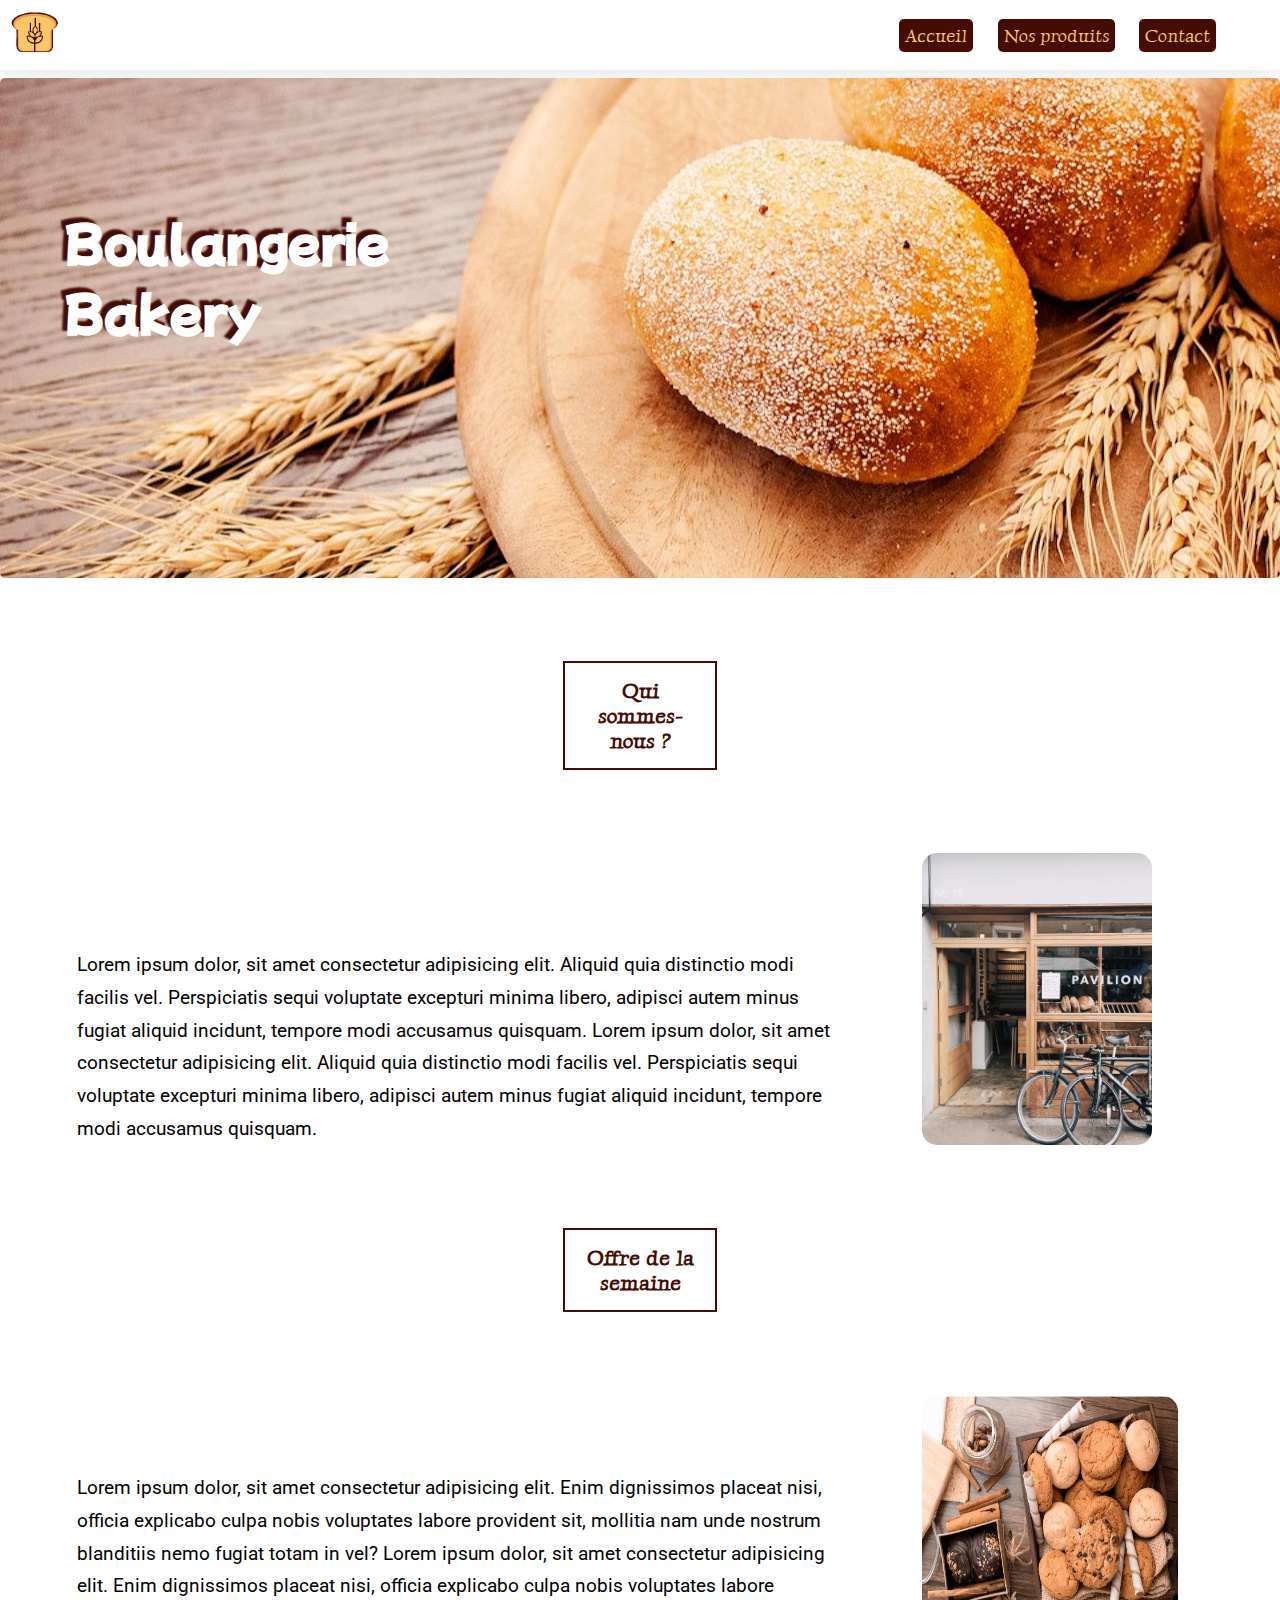
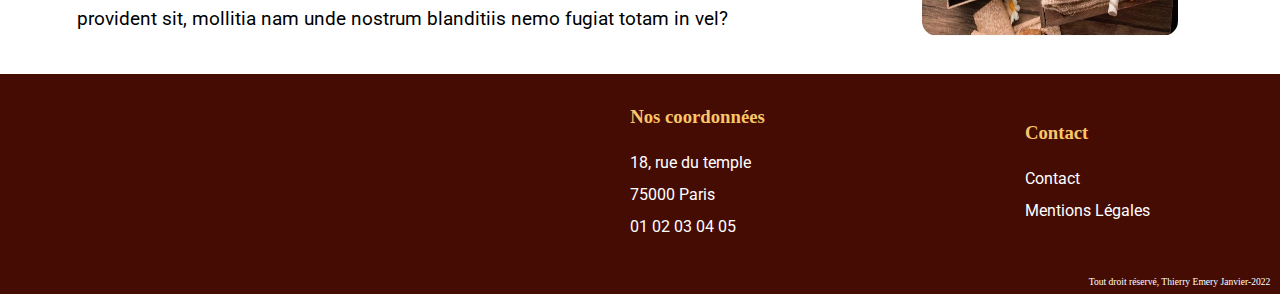
<file: index.html>
<!DOCTYPE html>
<html lang="fr">
  <head>
    <meta charset="UTF-8" />
    <meta http-equiv="X-UA-Compatible" content="IE=edge" />
    <meta name="viewport" content="width=device-width, initial-scale=1.0" />
    <title>Site vitrine Boulangerie</title>
    <!-- Font Awesome -->
    <link rel="stylesheet" href="https://cdnjs.cloudflare.com/ajax/libs/font-awesome/6.0.0-beta3/css/all.min.css" integrity="sha512-Fo3rlrZj/k7ujTnHg4CGR2D7kSs0v4LLanw2qksYuRlEzO+tcaEPQogQ0KaoGN26/zrn20ImR1DfuLWnOo7aBA==" crossorigin="anonymous" referrerpolicy="no-referrer" />
    <!-- Fin Font Awesome-->
    <link rel="shortcut icon" href="./assets/img/favicon.PNG" type="image/x-icon">
    <link rel="stylesheet"  href="./assets/css/style.css" />
  </head>
  <body>
    <header>
      <div id="logo">
        <img src="./assets/img/logo.PNG" alt="Logo de la boulangerie"/>
      </div>
      <nav>
        <a href="index.html">Accueil</a>
        <a href="products.html">Nos produits</a>
        <a href="contact.html">Contact</a>
      </nav>
    </header>
    <div id="ban">
      <h1>Boulangerie Bakery</h1>
      <!-- intégration de l'image via css -->
    </div>
    <section id="presentation">
      <!-- Premier article -->
      <h2>Qui sommes-nous ?</h2>
      <div class="about">
          <p>
            Lorem ipsum dolor, sit amet consectetur adipisicing elit. Aliquid quia
            distinctio modi facilis vel. Perspiciatis sequi voluptate excepturi
            minima libero, adipisci autem minus fugiat aliquid incidunt, tempore
            modi accusamus quisquam.
            Lorem ipsum dolor, sit amet consectetur adipisicing elit. Aliquid quia
            distinctio modi facilis vel. Perspiciatis sequi voluptate excepturi
            minima libero, adipisci autem minus fugiat aliquid incidunt, tempore
            modi accusamus quisquam.
          </p>
      
          <img
            src="./assets/img/photo-commerce.jpeg"
            alt="Photo de la boulangerie" class="shop"
          />
      </div>  
      <!-- Fin Premier article -->

      <!-- Second Article -->   
      <h2>Offre de la semaine</h2>
      <div class="offers">
        <p>
          Lorem ipsum dolor, sit amet consectetur adipisicing elit. Enim
          dignissimos placeat nisi, officia explicabo culpa nobis voluptates
          labore provident sit, mollitia nam unde nostrum blanditiis nemo fugiat
          totam in vel?
          Lorem ipsum dolor, sit amet consectetur adipisicing elit. Enim
          dignissimos placeat nisi, officia explicabo culpa nobis voluptates
          labore provident sit, mollitia nam unde nostrum blanditiis nemo fugiat
          totam in vel?
        </p>
        <img src="./assets/img/offre-semaine.JPG" alt="Offre de la semaine" class="products" />
      </div>
      <!-- Fin Second Article -->
    </section>
    <footer>
        <div class="footContain">
          <div class="location">
            <iframe src="https://www.google.com/maps/embed?pb=!1m18!1m12!1m3!1d2624.769747666757!2d2.355444915087584!3d48.862600908365174!2m3!1f0!2f0!3f0!3m2!1i1024!2i768!4f13.1!3m3!1m2!1s0x47e66e04eb68196d%3A0xcb595039f6237c68!2sRue%20du%20Temple%2C%20Paris!5e0!3m2!1sfr!2sfr!4v1642579741656!5m2!1sfr!2sfr" width="240" height="180" style="border:0; border-radius: 5px;" allowfullscreen="" loading="lazy"></iframe>
          </div>
          <div class="adress">
              <h3>Nos coordonnées</h3>
              <p>18, rue du temple</p>
              <p>75000 Paris</p>
              <p>01 02 03 04 05</p>
          </div>
          <div class="contact">
              <h3>Contact</h3>
              <ul>
                  <li><a href="#"><i class="fab fa-facebook icoFB"></i></a></li>
                  <li><a href="#">Contact</a></li>
                  <li><a href="#">Mentions Légales</a></li>
              </ul>
          </div>
      </div>
        <P class="author"><i class="far fa-copyright"></i>Tout droit réservé, Thierry Emery Janvier-2022</P>
    </footer>
</html>
</file>
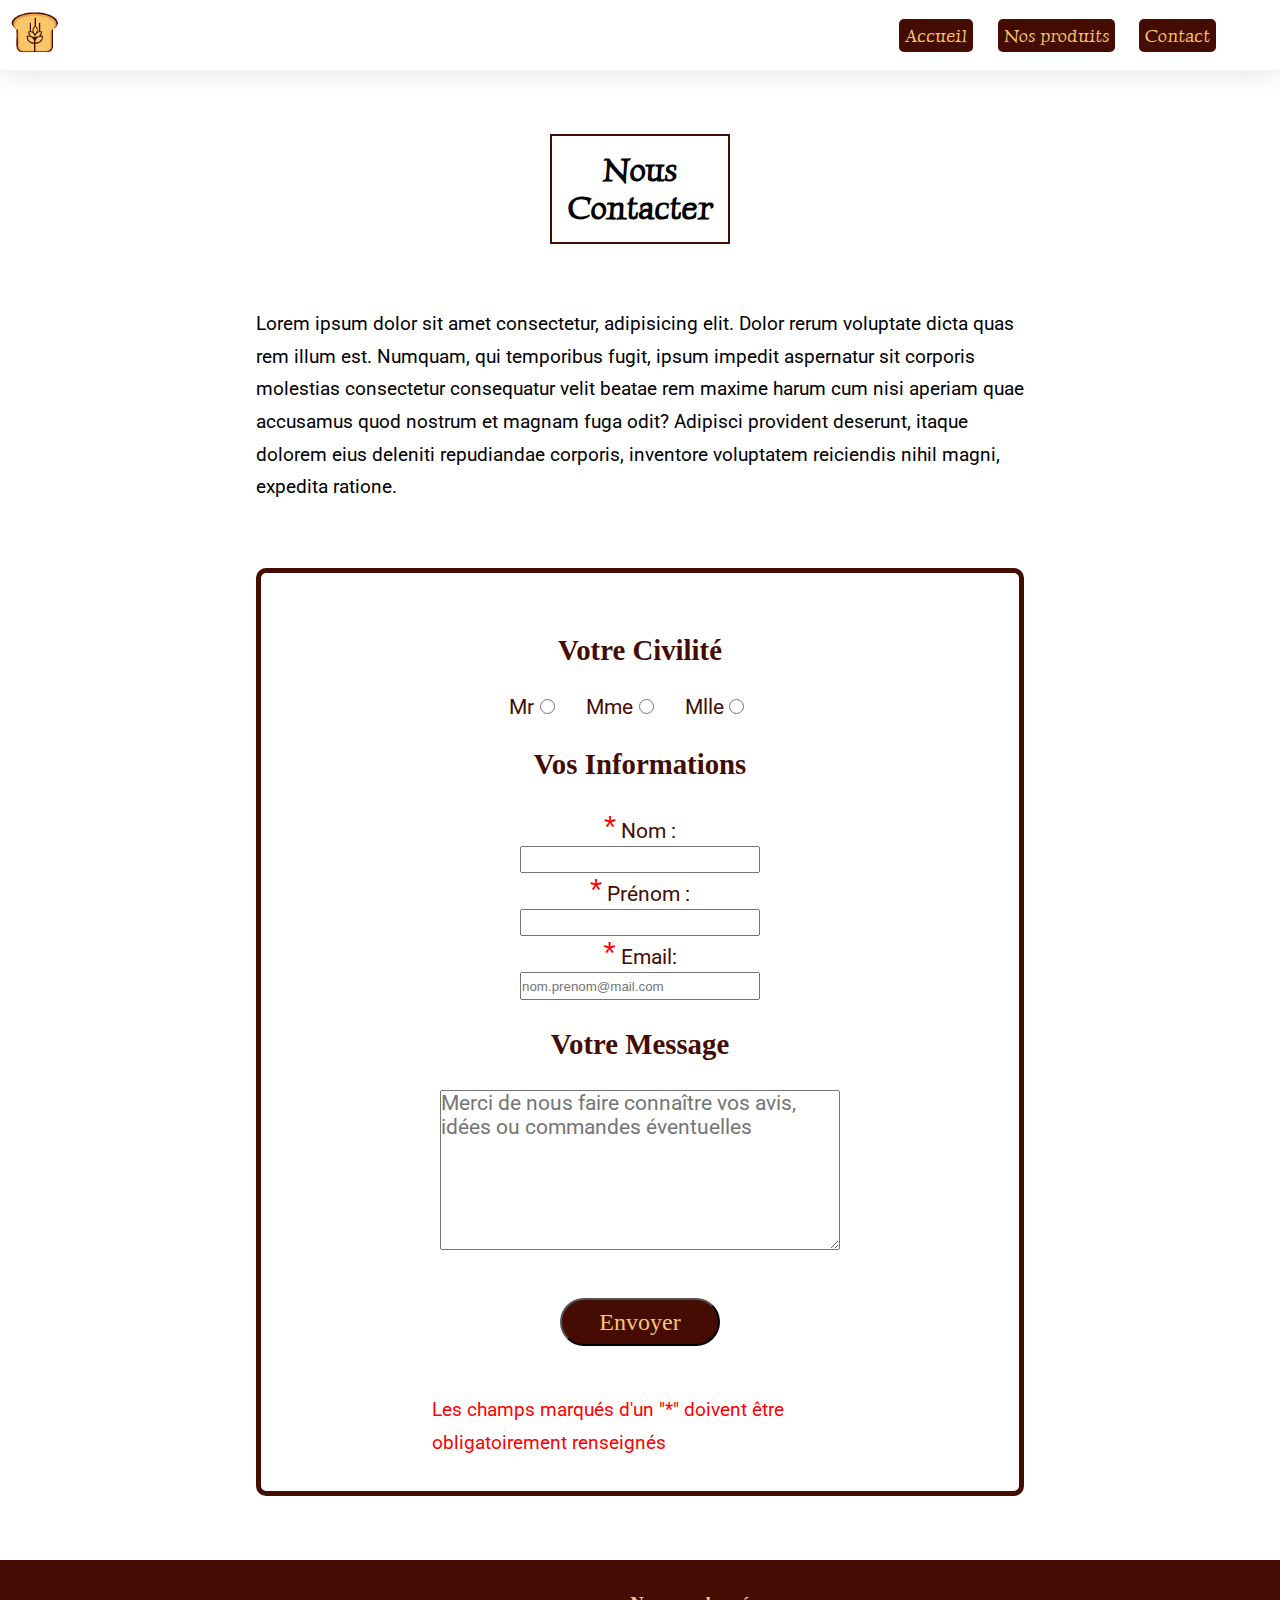
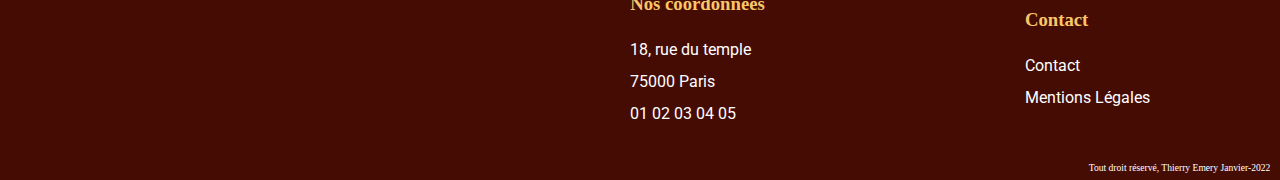
<file: contact.html>
<!DOCTYPE html>
<html lang="fr">
  <head>
    <meta charset="UTF-8" />
    <meta http-equiv="X-UA-Compatible" content="IE=edge" />
    <meta name="viewport" content="width=device-width, initial-scale=1.0" />
    <title>Site vitrine Boulangerie</title>
    <!-- Font Awesome -->
    <link rel="stylesheet" href="https://cdnjs.cloudflare.com/ajax/libs/font-awesome/6.0.0-beta3/css/all.min.css" integrity="sha512-Fo3rlrZj/k7ujTnHg4CGR2D7kSs0v4LLanw2qksYuRlEzO+tcaEPQogQ0KaoGN26/zrn20ImR1DfuLWnOo7aBA==" crossorigin="anonymous" referrerpolicy="no-referrer" />
    <!-- Fin Font Awesome-->
    <link rel="shortcut icon" href="./assets/img/favicon.PNG" type="image/x-icon">
    <link rel="stylesheet"  href="./assets/css/style.css" />
  </head>
  <body>
    <header>
      <div id="logo">
        <img src="./assets/img/logo.PNG" alt="Logo de la boulangerie"/>
      </div>
      <nav>
        <a href="index.html">Accueil</a>
        <a href="products.html">Nos produits</a>
        <a href="contact.html">Contact</a>
      </nav>
    </header>

    <section id="contact">
        <h1>Nous Contacter</h1>
        <p>Lorem ipsum dolor sit amet consectetur, adipisicing elit. Dolor rerum voluptate dicta quas rem illum est. Numquam, qui temporibus fugit, ipsum impedit aspernatur sit corporis molestias consectetur consequatur velit beatae rem maxime harum cum nisi aperiam quae accusamus quod nostrum et magnam fuga odit? Adipisci provident deserunt, itaque dolorem eius deleniti repudiandae corporis, inventore voluptatem reiciendis nihil magni, expedita ratione.</p>
        <form>
            <h3 class="formTitle">Votre Civilité</h3>
            <div class="civ">
                <label for="civility"> Mr</label>
                <input type="radio" id="civility" name="civility" Value ="Mr">
                <label for="civility"> Mme</label>
                <input type="radio" id="civility" name="civility" Value ="Mme">
                <label for="civility"> Mlle</label>
                <input type="radio" id="civility" name="civility" Value ="Mlle">
            </div>

            <h3 class="formTitle">Vos Informations</h3>
            <label for="name"><span class="obligatory">*</span> Nom : </label>
            <input type="text" id="name" name="name" required>
            <label for="firstName"><span class="obligatory">*</span> Prénom : </label>
            <input type="text" id="firstName" name="firstName" required>
            <label for="email"><span class="obligatory">*</span> Email: </label>
            <input type="mail" id="email" name="email" placeholder="nom.prenom@mail.com" required>

            <h3 class="formTitle">Votre Message</h3>
            <label for="messsage"></label>
            <textarea name="message" id="message" placeholder="Merci de nous faire connaître vos avis, idées ou commandes éventuelles"></textarea>

            <input type="submit" value="Envoyer" class="buttonValid">

            <p>Les champs marqués d'un "*" doivent être obligatoirement renseignés</p>
        </form>
    </section>
   
    <footer>
        <div class="footContain">
          <div class="location">
            <iframe src="https://www.google.com/maps/embed?pb=!1m18!1m12!1m3!1d2624.769747666757!2d2.355444915087584!3d48.862600908365174!2m3!1f0!2f0!3f0!3m2!1i1024!2i768!4f13.1!3m3!1m2!1s0x47e66e04eb68196d%3A0xcb595039f6237c68!2sRue%20du%20Temple%2C%20Paris!5e0!3m2!1sfr!2sfr!4v1642579741656!5m2!1sfr!2sfr" width="240" height="180" style="border:0; border-radius: 5px;" allowfullscreen="" loading="lazy"></iframe>
          </div>
          <div class="adress">
              <h3>Nos coordonnées</h3>
              <p>18, rue du temple</p>
              <p>75000 Paris</p>
              <p>01 02 03 04 05</p>
          </div>
          <div class="contact">
              <h3>Contact</h3>
              <ul>
                  <li><a href="#"><i class="fab fa-facebook icoFB"></i></a></li>
                  <li><a href="#">Contact</a></li>
                  <li><a href="#">Mentions Légales</a></li>
              </ul>
          </div>
      </div>
        <P class="author"><i class="far fa-copyright"></i>Tout droit réservé, Thierry Emery Janvier-2022</P>
    </footer>
</html>
</file>
<file: assets/css/style.css>
/* Fonts Personnalisées */
@import url("https://fonts.googleapis.com/css2?family=Luxurious+Roman&family=Mochiy+Pop+P+One&family=Roboto:wght@400;500;700;900&display=swap");

/* Variables */
:root {
  --marron_clair: #fac668;
  --marron_fonce: #450c04;
  --blanc: #ffffff;
  --vert: #4cda0b;
  --orange: #bd9b83;
  --orangevif: #ffa500;
  --grisfonce: #555555;
  --grisclair: #999999;
  --grislight: #dddddd;
  --grissuperlight: #aaaaaa;
  --rouge: #ff0000;
}

/* Style Général */
* {
  margin: 0;
  padding: 0;
  box-sizing: border-box;
  font-family: Arial, Helvetica, sans-serif;
  text-decoration: none;
}

ul {
  list-style-type: none;
}

/* Mise en page Index */

/* Style du Header */

header {
  width: 100%;
  height: 70px;
  display: flex;
  justify-content: space-between;
  align-items: center;
  box-shadow: 0px 0px 30px rgba(170, 170, 170, 0.4);
  margin-bottom: 8px;
}

#logo img {
  width: 50px;
  margin-left: 20%;
}

.wheat img {
  width: 10rem;
}

nav {
  margin-right: 5%;
}

nav a {
  background-color: var(--marron_fonce);
  margin-left: 20px;
  padding: 6px;
  font-family: "Luxurious Roman", "cursive";
  font-size: 1.1rem;
  color: var(--marron_clair);
  border-radius: 5px;
}

nav a:hover {
  background-color: var(--marron_clair);
  color: var(--marron_fonce);
  transition: all 0.5s ease-in-out;
}

/* Style de la Bannière et du Titre H1 */

#ban {
  width: 100%;
  height: 500px;
  background: url("../img/ban-accueilxl.jpg") no-repeat;
  background-position: center;
  object-fit: cover;
  border-radius: 5px;
}

#ban h1 {
  width: 5rem;
  font-family: "Mochiy Pop P One", sans-serif;
  font-size: 3rem;
  color: var(--blanc);
  padding-top: 10%;
  padding-left: 5%;
  text-shadow: -5px -5px 2px var(--marron_fonce);
}

/*Style de la section*/

section {
  margin-top: 2.5%;
  margin-bottom: 3%;
}

#presentation h2 {
  width: 12%;
  font-family: "Luxurious Roman", "cursive";
  font-size: 1.3rem;
  color: var(--marron_fonce);
  border: 2px solid var(--marron_fonce);
  margin: 4em auto;
  padding: 15px;
  text-align: center;
}

.about,
.offers {
  display: flex;
}

.about p,
.offers p {
  width: 60%;
  font-family: "Roboto", "sans-serif";
  font-size: 1.2rem;
  line-height: 1.7em;
  margin-top: 5em;
  margin-left: 4em;
  margin-right: 4em;
}

.offers p {
  margin-top: 4em;
}

.shop {
  width: 18%;
  border-radius: 15px;
}

.products {
  width: 20%;
  border-radius: 15px;
}

/* style du footer */

footer {
  width: 100%;
  height: 220px;
  background-color: var(--marron_fonce);
}

.footContain {
  display: flex;
  justify-content: space-around;
  align-items: center;
}

.location {
  margin-top: 1.1em;
}

.footContain h3 {
  font-family: "Luxurioux Roman", "cursive";
  color: var(--marron_clair);
  margin-bottom: 1em;
}

.footContain p {
  font-family: "Roboto", "sans-serif";
  color: var(--blanc);
  line-height: 2em;
}

.contact ul li a {
  font-family: "Roboto", "sans-serif";
  color: var(--blanc);
  line-height: 2em;
}

.contact ul li a:hover {
  color: var(--marron_clair);
}

.icoFB {
  font-size: 25px;
}

.author {
  font-family: "Luxurioux Roman", "cursive";
  font-size: 0.6rem;
  color: var(--blanc);
  text-align: right;
  margin-right: 1em;
}

/* Mise en page Products */

/* Carroussel */

/*Mise en place du Carrousel */

#slideshow {
  position: relative;
  width: 671px;
  height: 501px;
  padding: 15px;
  margin: 5em auto 2em;
  border: 1px solid var(--grislight);
  background: var(--blanc);
  background: linear-gradient(#fff, #fff 20%, #eee 80%, #ddd);
  border-radius: 2px 2px 2px 2px;
  box-shadow: 0 0 3px rgba(0, 0, 0, 0.2);
}

#slideshow:before,
#slideshow:after {
  position: absolute;
  bottom: 16px;
  z-index: -10;
  width: 50%;
  height: 20px;
  content: " ";
  background: rgba(0, 0, 0, 0.1);
  border-radius: 50%;
  box-shadow: 0 0 3px rgba(0, 0, 0, 0.4), 0 20px 10px rgba(0, 0, 0, 0.7);
}
#slideshow:before {
  left: 0;
  transform: rotate(-4deg);
}
#slideshow:after {
  right: 0;
  transform: rotate(4deg);
}

/* gestion des dimensions et débordement du conteneur */
#slideshow .container {
  position: relative;
  width: 640px;
  height: 468px;
  overflow: hidden;
}

/* on prévoit un petit espace gris pour la timeline */
#slideshow .container:after {
  position: absolute;
  bottom: 0;
  left: 0;
  content: " ";
  width: 100%;
  height: 1px;
  background: var(--grisclair);
}

/* 
   le conteneur des slides
   en largeur il fait 100% x le nombre de slides
*/

#slideshow .slider {
  display: flex;
  position: absolute;
  left: 0;
  top: 0;
  width: 403%;
  height: 468px;
  animation: slider 32s infinite;
}

.slider img {
  width: 640px;
  height: 468px;
}

/* annulation des marges sur figure */
#slideshow figure {
  position: relative;
  /* display: inline-block; */
  padding: 0;
  margin: 0;
}
/* petit effet de vignette sur les images */
#slideshow figure:after {
  position: absolute;
  display: block;
  content: " ";
  top: 0;
  left: 0;
  width: 100%;
  height: 100%;
  box-shadow: 0 0 65px rgba(0, 0, 0, 0.5) inset;
}

/* styles de nos légendes */
#slideshow figcaption {
  position: absolute;
  left: 0;
  right: 0;
  bottom: 5px;
  padding: 20px;
  margin: 0;
  border-top: 1px solid rgb(225, 225, 225);
  text-align: center;
  letter-spacing: 0.05em;
  word-spacing: 0.05em;
  font-family: "Roboto", "sans-serif";
  background: var(--blanc);
  background: rgba(255, 255, 255, 0.7);
  color: var(--grisfonce);
  animation: figcaptionner 32s infinite;
}

/* Animation du Carroussel */

@keyframes slider {
  0%,
  20%,
  100% {
    left: 0;
  }
  25%,
  45% {
    left: -100%;
  }
  50%,
  70% {
    left: -200%;
  }
  75%,
  95% {
    left: -300%;
  }
}

#timeline {
  position: absolute;
  background: var(--grisclair);
  bottom: 15px;
  left: 15px;
  height: 2px;
  background: rgb(214, 98, 13);
  background: rgba(214, 98, 13, 0.8);
  width: 0;
  /* fonction d'animation */
  animation: timeliner 32s infinite;
}

@keyframes timeliner {
  0%,
  25%,
  50%,
  75%,
  100% {
    width: 0;
  }
  20%,
  45%,
  70%,
  90% {
    width: 640px;
  }
}

@keyframes figcaptionner {
  0%,
  25%,
  50%,
  75%,
  100% {
    bottom: -55px;
  }
  5%,
  20%,
  30%,
  45%,
  55%,
  70%,
  80%,
  95% {
    bottom: 5px;
  }
}

/* Contrôle Manuel du carrousel */

.play_commands {
  /* positionnement en haut à droite */
  position: absolute;
  top: 25px;
  right: 25px;
  z-index: 10;
  /* dimensionnement des icônes */
  width: 22px;
  height: 22px;
  text-indent: -9999px;
  border: 0 none;
  /* placez l'opacité à 1 si vous souhaitez voir les commandes */
  opacity: 0;
  /* préparation de transition sur opacicty et right */
  transition: opacity 1s, right 1s;
}
/* on décale play légèrement sur la gauche */
.play {
  right: 55px;
  cursor: default;
}

/* création de l'icône pause avec 2 pseudos éléments */
.pause:after,
.pause:before {
  position: absolute;
  display: block;
  content: " ";
  top: 0;
  width: 38%;
  height: 22px;
  background: var(--blanc);
  background: rgba(255, 255, 255, 0.5);
}
.pause:after {
  right: 0;
}
.pause:before {
  left: 0;
}

/* création de l'icône play avec des bordures */
.play {
  width: 1px;
  height: 1px;
  /* les transparentes forment la flèche */
  border-top: 10px solid transparent;
  border-bottom: 10px solid transparent;
  border-left: 20px solid var(--blanc);
  border-left: 20px solid rgba(255, 255, 255, 0.5);
  /* renseignez 1 pour voir l'icône de suite */
  opacity: 0;
}

/* apparition du bouton pause au survole */
/* apparition des boutons au focus */
#slideshow:hover .pause,
.play_commands:focus {
  opacity: 1;
  outline: none;
}

/* stopper les animation */
.sl_command:target ~ #slideshow .slider,
.sl_command:target ~ #slideshow figcaption,
.sl_command:target ~ #slideshow #timeline,
.sl_command:target ~ #slideshow .dots_commands li:first-child a:after {
  animation-play-state: paused;
}

/* redémarrer les animations */
#sl_play:target ~ #slideshow .slider,
#sl_play:target ~ #slideshow figcaption,
#sl_play:target ~ #slideshow #timeline,
#sl_play:target ~ #slideshow .dots_commands li:first-child a:after {
  animation-play-state: running;
}

/* switch entre les boutons */
.sl_command:target ~ #slideshow .pause {
  opacity: 0;
}
#sl_play:target ~ #slideshow:hover .pause,
#sl_play:target ~ #slideshow .pause:focus {
  opacity: 1;
}
.sl_command:target ~ #slideshow .play {
  opacity: 1;
  right: 25px;
  cursor: pointer;
}
#sl_play:target ~ #slideshow .play {
  opacity: 0;
  right: 55px;
  cursor: default;
}

/* style des flèches de navigations et des boutons */
#slideshow .commands {
  position: absolute;
  top: 45%;
  padding: 5px 13px;
  border-bottom: 0;
  font-size: 1.3em;
  color: var(--grissuperlight);
  text-decoration: none;
  background-color: #eee;
  background-image: linear-gradient(#fff, #ddd);
  text-shadow: 0 0 1px var(--grissuperlight);
  border-radius: 50%;
  box-shadow: 1px 1px 2px rgba(0, 0, 0, 0.2);
}

#slideshow .prev {
  left: -48px;
}
#slideshow .next {
  right: -48px;
}

#slideshow .commands {
  display: none;
}
#slideshow .commands1 {
  display: block;
}

#slideshow .c_slider {
  position: absolute;
  left: 0;
  top: 0;
  width: 400%;
  height: 468px;
  /* multiple background */
  background: url(/assets/carrousel/slide1.jpg) 0 0 no-repeat,
    url(/assets/carrousel/slide2.jpg) 640px 0 no-repeat,
    url(/assets/carrousel/slide3.jpg) 1280px 0 no-repeat,
    url(/assets/carrousel/slide4.jpg) 1920px 0 no-repeat;
  transition: background 1s;
}

/* on cache le slider */
.sl_i:target ~ #slideshow .slider {
  visibility: hidden;
}
/* on planque la 1ère pastille (cf. bonux suivant) */
.sl_i:target ~ #slideshow .dots_commands li:first-child a:after {
  display: none;
}
/* pour afficher la 2ème pastille (cf. bonux suivant) */
.sl_i:target ~ #slideshow .dots_commands li:first-child a:before {
  display: block;
}

/* lorsque on cible le premier slider */
/* on cache tous les "précédent" et "suivant" */
#sl_i1:target ~ #slideshow .commands {
  display: none;
}
/* on affiche seulement deux flèches */
#sl_i1:target ~ #slideshow .commands1 {
  display: block;
}
/* correspond au décalage des images */
#sl_i1:target ~ #slideshow .c_slider {
  background-position: 0 0, 640px 0, 1280px 0, 1920px 0;
}
/* on place la pastille tout à gauche */
#sl_i1:target ~ #slideshow .dots_commands li:first-child a:before {
  left: 0;
}

/* même procédé lorsqu'on cible le second slide */
#sl_i2:target ~ #slideshow .commands {
  display: none;
}
#sl_i2:target ~ #slideshow .commands2 {
  display: block;
}
#sl_i2:target ~ #slideshow .c_slider {
  background-position: -640px 0, 0 0, 640px 0, 1280px 0;
}
#sl_i2:target ~ #slideshow .dots_commands li:first-child a:before {
  left: 24px;
}

/* puis le 3ème */
#sl_i3:target ~ #slideshow .commands {
  display: none;
}
#sl_i3:target ~ #slideshow .commands3 {
  display: block;
}
#sl_i3:target ~ #slideshow .c_slider {
  background-position: -1280px 0, -640px 0, 0 0, 640px 0;
}
#sl_i3:target ~ #slideshow .dots_commands li:first-child a:before {
  left: 49px;
}

/* et enfin le 4ème */
#sl_i4:target ~ #slideshow .commands {
  display: none;
}
#sl_i4:target ~ #slideshow .commands4 {
  display: block;
}
#sl_i4:target ~ #slideshow .c_slider {
  background-position: -1920px 0, -1280px 0, -640px 0, 0 0;
}
#sl_i4:target ~ #slideshow .dots_commands li:first-child a:before {
  left: 72px;
}

.dots_commands {
  padding: 0;
  margin: 32px 0 0;
  text-align: center;
}
.dots_commands li {
  display: inline;
  padding: 0;
  margin: 0;
}
.dots_commands a {
  position: relative;
  display: inline-block;
  height: 10px;
  width: 10px;
  margin: 0 5px;
  text-indent: -9999px;
  background: var(--blanc);

  border-radius: 50%;
  box-shadow: 0 1px 2px rgba(0, 0, 0, 0.55) inset;
}
/* quelques styles au focus */
.dots_commands a:focus {
  outline: none;
  background: var(--orangevif);
}
.dots_commands li:first-child a {
  z-index: 25;
}

/* on style after et before, on utilisera les deux */
.dots_commands li:first-child a:after,
.dots_commands li:first-child a:before {
  position: absolute;
  top: 0;
  left: 0;
  content: " ";
  width: 10px;
  height: 10px;
  background: var(--orange);
  z-index: 20;
  border-radius: 50%;
  box-shadow: 0 1px 2px rgba(0, 0, 0, 0.55) inset;
}
/* on anime "after" */
.dots_commands li:first-child a:after {
  animation: dotser 32s infinite;
}
/* on cache "before", on l'utilise uniquement au clic (cf. bonux précédent) */
.dots_commands li:first-child a:before {
  display: none;
}

/* c'est parti pour l'animation ! */
@keyframes dotser {
  0%,
  100% {
    opacity: 1;
    left: 0;
  }

  20% {
    opacity: 1;
    left: 0;
  }
  22% {
    opacity: 0;
    left: 0;
  }
  23% {
    opacity: 0;
    left: 24px;
  }
  25% {
    opacity: 1;
    left: 24px;
  }

  45% {
    opacity: 1;
    left: 24px;
  }
  47% {
    opacity: 0;
    left: 24px;
  }
  48% {
    opacity: 0;
    left: 49px;
  }
  50% {
    opacity: 1;
    left: 49px;
  }

  70% {
    opacity: 1;
    left: 49px;
  }
  72% {
    opacity: 0;
    left: 49px;
  }
  73% {
    opacity: 0;
    left: 72px;
  }
  75% {
    opacity: 1;
    left: 72px;
  }

  95% {
    opacity: 1;
    left: 72px;
  }
  97% {
    opacity: 0;
    left: 72px;
  }
  98% {
    opacity: 0;
    left: 0;
  }
}
/* style de la sectioj Food */

#food h1 {
  font-family: "Luxurious Roman", "cursive";
  font-size: 2rem;
  width: 12%;
  border: 2px solid var(--marron_fonce);
  margin: 2em auto;
  text-align: center;
  padding: 15px;
}

#food h2 {
  width: 9%;
  font-family: "Luxurious Roman", "cursive";
  margin: 1em auto;
}

.icons {
  width: 100%;
  display: flex;
  justify-content: center;
  align-items: center;
  margin-bottom: 2em;
}

.icons i {
  font-size: 40px;
  color: var(--vert);
  padding-left: 1em;
}

.infos {
  width: 60%;
  font-family: "Roboto", "sans-serif";
  font-size: 1.2rem;
  line-height: 1.7em;
  margin: 0 auto;
}

.foodStore1,
.foodStore2,
.foodStore3,
.foodStore4 {
  width: 100%;
  display: flex;
  justify-content: center;
  align-items: center;
  margin-top: 4em;
  margin-bottom: 4em;
}

.foodStore1 p,
.foodStore2 p,
.foodStore3 p,
.foodStore4 p {
  width: 60%;
  font-family: "Roboto", "sans-serif";
  font-size: 1.2rem;
  line-height: 1.7em;
  margin-left: 4em;
  margin-right: 4em;
}

.foodStore1 img,
.foodStore2 img,
.foodStore3 img,
.foodStore4 img {
  width: 15%;
  border: 5px solid var(--marron_fonce);
  border-radius: 10px;
  transition: all 0.5s ease-in-out;
}

.foodStore1 img:hover,
.foodStore2 img:hover,
.foodStore3 img:hover,
.foodStore4 img:hover {
  transform: scale(1.1);
}

/* Style de la page Contact */

#contact h1 {
  font-family: "Luxurious Roman", "cursive";
  font-size: 2rem;
  width: 14%;
  border: 2px solid var(--marron_fonce);
  margin: 2em auto;
  text-align: center;
  padding: 15px;
}

#contact p {
  width: 60%;
  font-family: "Roboto", "sans-serif";
  font-size: 1.2rem;
  line-height: 1.7em;
  margin: 0 auto;
}

form {
  width: 60%;
  display: flex;
  flex-direction: column;
  align-items: center;
  margin: 4rem auto;
  padding: 2rem;
  border: 5px solid var(--marron_fonce);
  border-radius: 10px;
}

.formTitle {
  font-family: "Luxurious", "cursive";
  font-size: 1.8em;
  color: var(--marron_fonce);
  margin: 1em auto;
}

label {
  font-family: "Roboto", "sans-serif";
  font-size: 1.3em;
  color: var(--marron_fonce);
}

input[type="text"],
input[type="mail"] {
  width: 15rem;
  height: 1.7rem;
}

input[type="radio"] {
  width: 15px;
  height: 15px;
  margin-left: 0.1em;
  margin-right: 2em;
}

.buttonValid {
  width: 10rem;
  height: 3rem;
  margin: 2em auto;
  background-color: var(--marron_fonce);
  font-family: "luxurious", "cursive";
  font-size: 1.5em;
  color: var(--marron_clair);
  border-radius: 25px;
}

.buttonValid:hover {
  background-color: var(--marron_clair);
  color: var(--marron_fonce);
}

textarea {
  width: 25rem;
  height: 10rem;
  font-family: "Roboto", "sans-serif";
  font-size: 1.3em;
  color: var(--marron_fonce);
}

.obligatory {
  color: var(--rouge);
  font-size: 1.5em;
}

form p {
  font-family: "Roboto", "sans-serif";
  font-size: 1.3em;
  color: var(--rouge);
}
</file>
